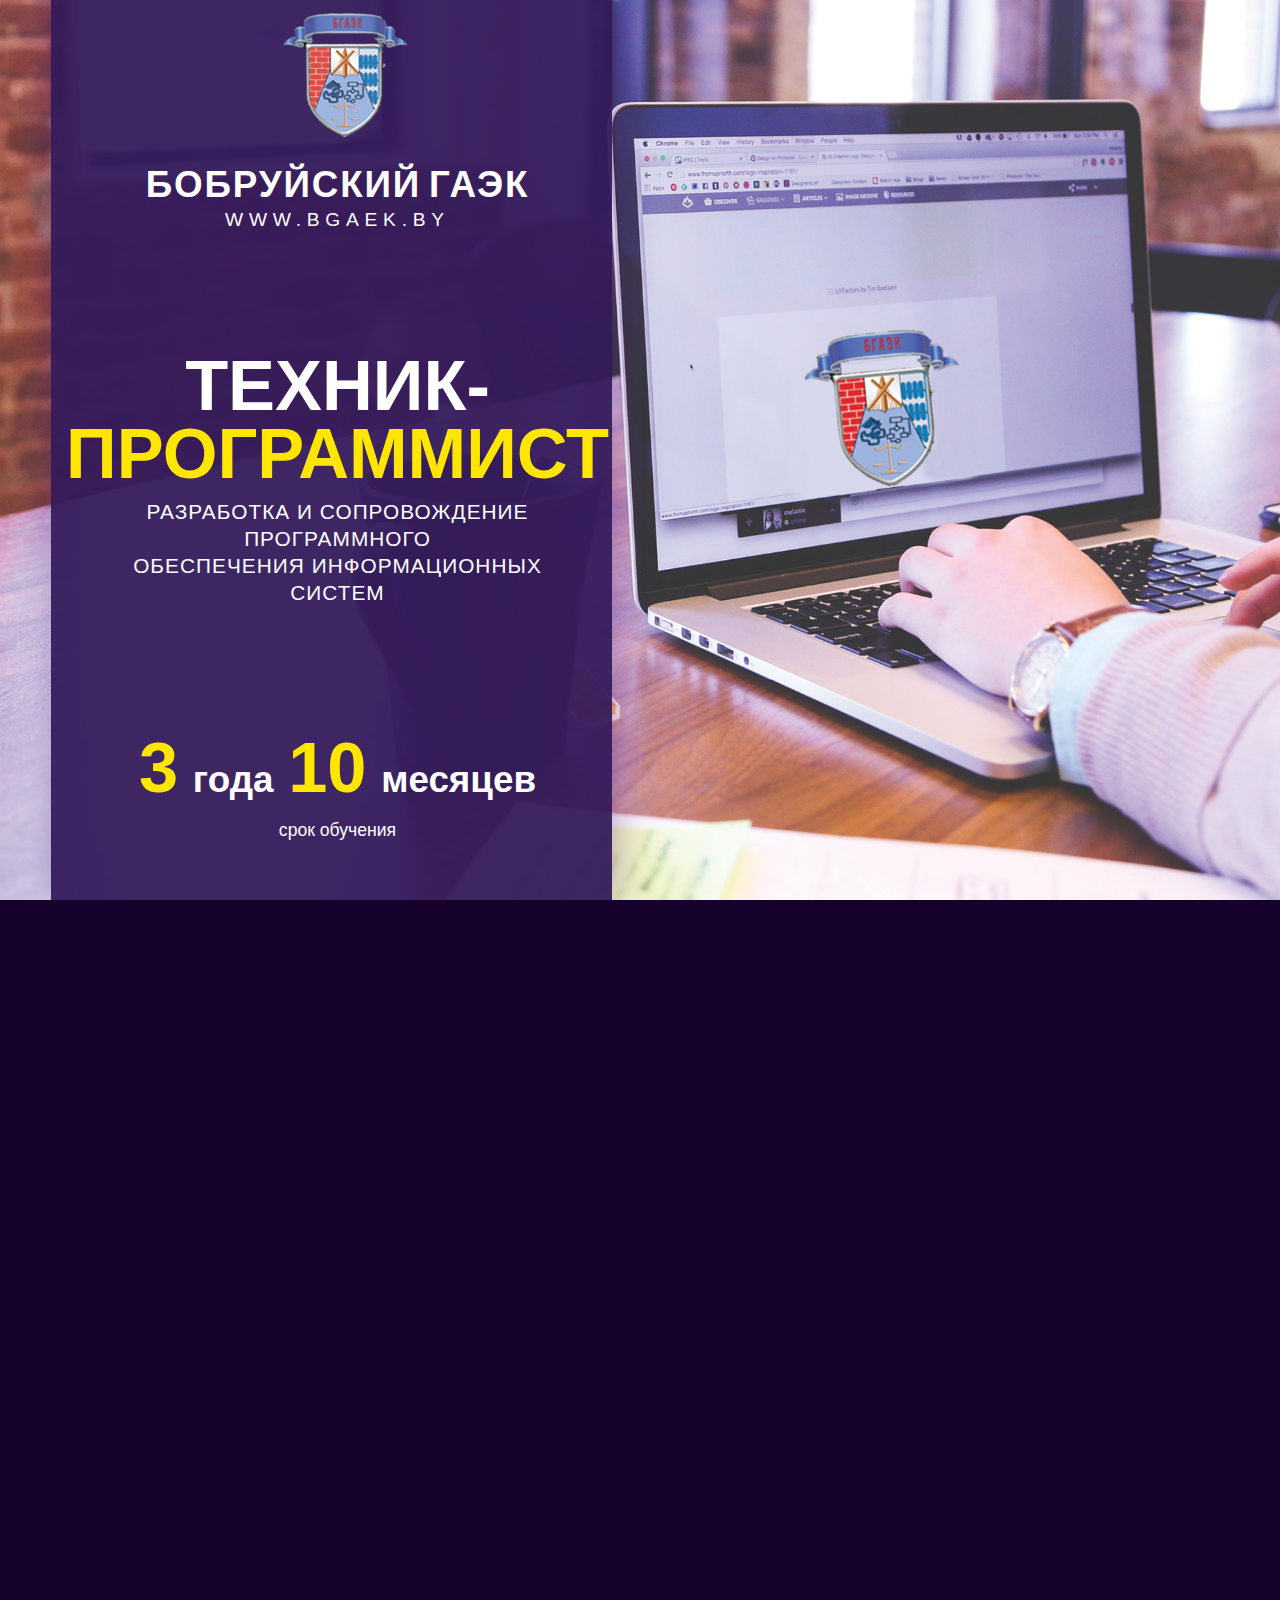
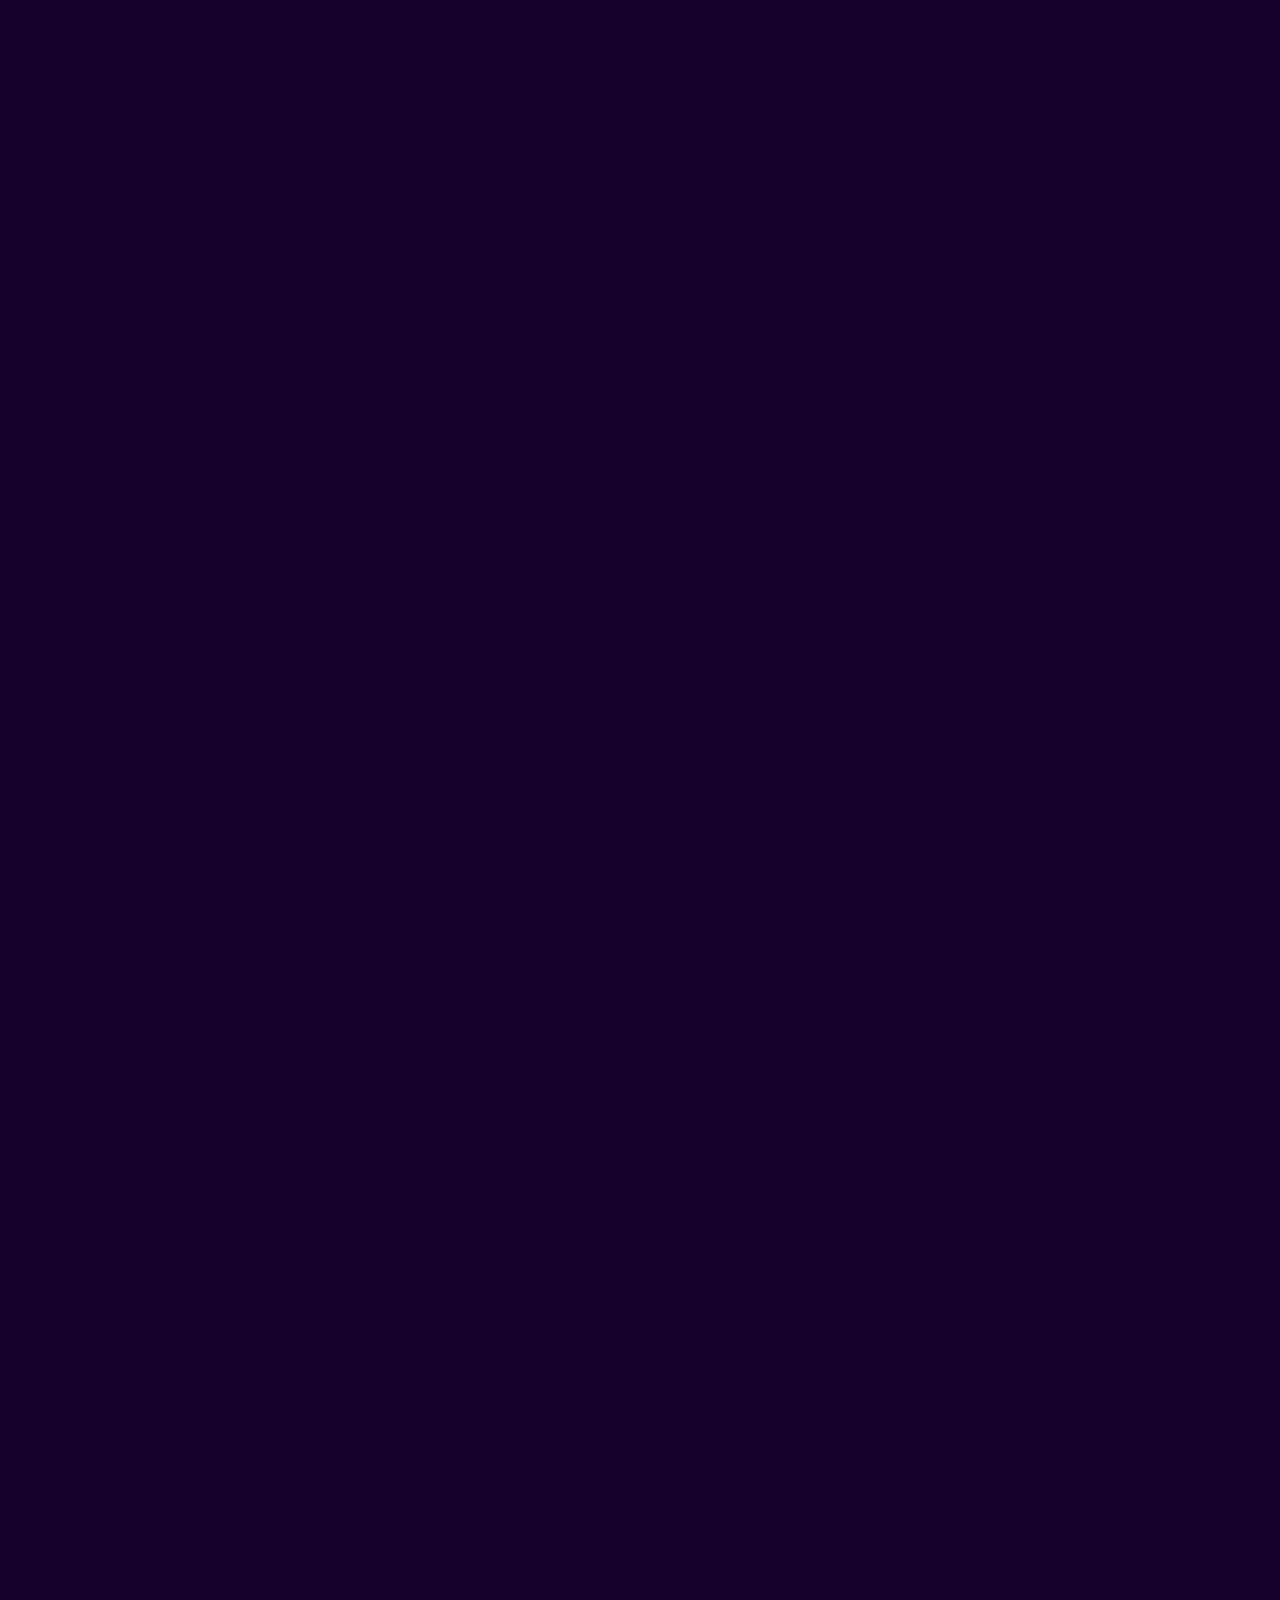
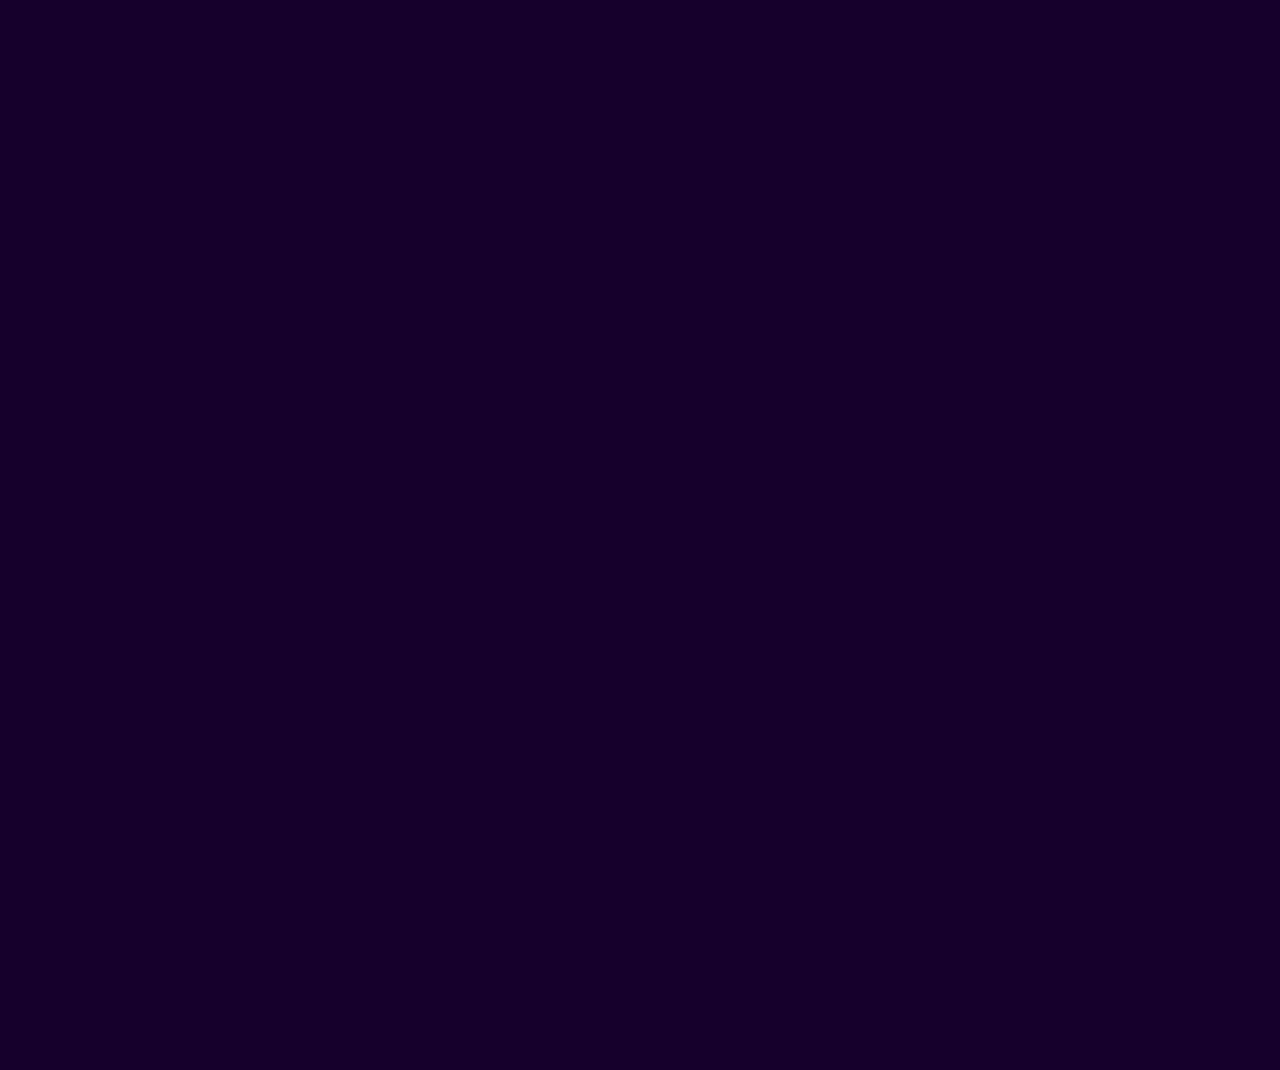
<file: profgramm-programmer.html>
<!DOCTYPE html>
<html lang="ru">
<head>
  <meta charset="UTF-8">
  <meta name="viewport" content="width=device-width, initial-scale=1">
  <title>Профессиограмма</title>
  <link rel="stylesheet" href="./styles/profgramm-programer.css">
</head>
<body>
  <!-- Hero section (шапка) -->
  <div class="hero-section reveal">
    <img src="./res/images/bg-header.png" alt="" class="hero-bg-img" />
    <div class="hero-left reveal-child">
      <div class="hero-left-bg"></div>
      <div class="hero-left-content">
        <div class="hero-top reveal-child">
          <div class="logo-and-text">
            <img src="./res/icons/icon_main.png" alt="БГЭК Логотип" class="hero-logo">
            <div class="college-info">
              <div class="hero-college-row">
                <span class="hero-college-title">БОБРУЙСКИЙ</span>
                <span class="hero-college-bold">ГАЭК</span>
              </div>
              <div class="hero-site">WWW.BGAEK.BY</div>
            </div>
          </div>
        </div>
        <div class="hero-center reveal-child">
          <h1 class="hero-title">
            ТЕХНИК-<span class="yellow">ПРОГРАММИСТ</span>
          </h1>
          <div class="hero-desc">
            РАЗРАБОТКА И СОПРОВОЖДЕНИЕ ПРОГРАММНОГО<br>
            ОБЕСПЕЧЕНИЯ ИНФОРМАЦИОННЫХ СИСТЕМ
          </div>
        </div>
        <div class="hero-bottom reveal-child">
          <div class="hero-duration-row">
            <span class="hero-years">
              <span class="yellow">3</span>
              <span class="text">года</span>
              <span class="yellow">10</span>
              <span class="text">месяцев</span>
            </span>
            <div class="hero-duration-desc">срок обучения</div>
          </div>
        </div>
      </div>
    </div>
  </div>

  <!-- Панели с основной информацией -->
  <div class="panel-section reveal">
    <div class="panels-wrapper">
      <!-- Левая панель -->
      <div class="panel-left reveal-child">
        <div class="panel-title">ПРОФЕСИОГРАММА</div>
        <div class="panel-text">
          Техник-программист - это специалист в области информационных технологий и разработки программного обеспечения. Эта профессия относится к среднему звену ИТ-специалистов. Техник-программист занимается разработкой, тестированием и поддержкой программного обеспечения, а также участвует в анализе требований и проектировании систем.
        </div>
        <div class="prof-card">
          <div class="panel-title">ПРОФЕССИОНАЛЬНАЯ НАПРАВЛЕННОСТЬ</div>
          <ul class="custom-list">
            <li>Техники-программисты, разрабатывающие программное обеспечение. Они обычно работают в крупных организациях и занимаются разработкой корпоративных программ.</li>
            <li>Системные программисты. Разрабатывают операционные системы и интерфейсы, которые требуются для баз данных и разных сетей.</li>
            <li>Web-программисты. Создают сайты, динамические страницы, базы данных и интерфейсы к ним.</li>
          </ul>
        </div>
      </div>
      <!-- Правая панель -->
      <div class="panel-right reveal-child">
        <div class="panel-title">ОБЯЗАННОСТИ</div>
        <ul class="panel-list">
          <li><span class="first-letter">Р</span>азрабатывает и отлаживает программный код</li>
          <li><span class="first-letter">У</span>частвует в проектировании баз данных и интерфейсов пользователя</li>
          <li><span class="first-letter">О</span>бъединяет разработанное ПО с другими системами и компонентами</li>
          <li><span class="first-letter">С</span>оставляет техническую документацию и инструкции по использованию ПО</li>
          <li><span class="first-letter">П</span>оддерживает пользователей и помогает в решении возникающих проблем</li>
          <li><span class="first-letter">Т</span>естирует и внедряет новые программные продукты</li>
          <li><span class="first-letter">П</span>овышает производительность и безопасность ПО</li>
          <li><span class="first-letter">С</span>оздает схематическое описание техпроцессов</li>
          <li><span class="first-letter">Р</span>азрабатывает информационные продукты</li>
        </ul>
        <div class="panel-skills">
          <div class="panel-title">ПРОФЕССИОНАЛЬНЫЕ НАВЫКИ</div>
          <div class="skill" data-percent="90">
            <div class="percent">90%</div>
            <div class="skill-bar">
              <div class="bar-fill"></div>
            </div>
            <div class="skill-label">C, C++, C#</div>
          </div>
          <div class="skill" data-percent="85">
            <div class="percent">85%</div>
            <div class="skill-bar">
              <div class="bar-fill"></div>
            </div>
            <div class="skill-label">PYTHON, JAVASCRIPT, PHP, HTML</div>
          </div>
          <div class="skill" data-percent="80">
            <div class="percent">80%</div>
            <div class="skill-bar">
              <div class="bar-fill"></div>
            </div>
            <div class="skill-label">SQL, PASCAL, VISUAL BASIC.NET</div>
          </div>
        </div>
      </div>
    </div>
  </div>

  <!-- Уникальность профессии -->
  <section class="unique reveal">
    <h2 class="reveal-child">УНИКАЛЬНОСТЬ ПРОФЕССИИ</h2>
    <ul class="unique-list">
      <li class="reveal-child">востребованность на рынке труда</li>
      <li class="reveal-child">высшее образование не обязательно</li>
      <li class="reveal-child">высокий заработок</li>
      <li class="reveal-child">возможность работать как в офисе, так и удаленно</li>
    </ul>
  </section>
  <!-- Вторая секция с местами поменянными панелями -->
  <div class="panel-section reveal">
    <div class="panels-wrapper">
      <div class="panel-right reveal-child">
        <div class="panel-title">ИНДИВИДУАЛЬНЫЕ ОСОБЕННОСТИ</div>
        <div class="panel-text">
          Профессия техник-программиста подходит людям, которые обладают определёнными интересами и склонностями, характерными для работы в области информационных технологий и программирования.<br><br>
          <span style="color:#ffeb3b;font-weight:700;">Интерес к технологиям:</span> Техник-программист должен быть заинтересован в новейших технологических разработках и следить за последними тенденциями в мире программирования.<br>
          <span style="color:#ffeb3b;font-weight:700;">Любознательность:</span> В программировании всегда есть что-то новое для изучения. Человеку, который стремится постоянно узнавать и совершенствовать свои навыки, будет интересно развиваться в этой профессии.<br>
          <span style="color:#ffeb3b;font-weight:700;">Логическое мышление:</span> Программирование требует анализа, разбиения задач на составные части и логического построения решения. Люди с хорошим логическим мышлением и способностью к абстрактному мышлению обычно хорошо справляются с программированием.<br>
          <span style="color:#ffeb3b;font-weight:700;">Творческий подход:</span> Хотя программирование может казаться математической и формальной деятельностью, важно также быть творческим и находить нестандартные подходы к решению задач.<br>
          <span style="color:#ffeb3b;font-weight:700;">Стремление к решению проблем:</span> Техник-программист часто сталкивается с сложными задачами, и способность эффективно и находчиво их решать является важным качеством.<br>
          <span style="color:#ffeb3b;font-weight:700;">Терпение и настойчивость:</span> В программировании часто возникают ошибки и неудачи, поэтому необходимы терпение и настойчивость, чтобы довести работу до успешного завершения.<br><br>
          Хотя некоторые из этих интересов и качеств могут развиваться в процессе обучения, наличие их изначально значительно облегчает освоение профессии. В результате, работа в области программирования становится не только возможной, но и привлекательной и удовлетворяющей для человека.
        </div>
        <div class="panel-bottom-card right-align">
          <div class="panel-title">РОДСТВЕННЫЕ ПРОФЕССИИ</div>
          <div class="related-professions">
            <div class="prof-card-item">
              <img src="./res/images/web-designer.png" alt="Web-дизайнер">
              <div class="prof-card-label">Web-дизайнер</div>
            </div>
            <div class="prof-card-item">
              <img src="./res/images/developer.png" alt="Программист">
              <div class="prof-card-label">Программист</div>
            </div>
          </div>
        </div>
      </div>
      <div class="panel-left reveal-child">
        <div class="panel-title">ПРОФЕССИОНАЛЬНАЯ ПОДГОТОВКА</div>
        <ul class="panel-list spaced">
          <li>методы проектирования механизированной и автоматизированной обработки информации</li>
          <li>средства вычислительной техники, сбора, передачи и обработки информации и правила их эксплуатации</li>
          <li>технологию механизированной и автоматизированной обработки информации</li>
          <li>рабочие программы, инструкции, макеты и другие руководящие материалы, определяющие последовательность и технику выполнения расчетных операций</li>
          <li>виды технических носителей информации, правила их хранения и эксплуатации</li>
          <li>действующие системы счислений, шифров и кодов</li>
          <li>основные формализованные языки программирования</li>
          <li>основы программирования</li>
          <li>методы проведения расчетов и вычислительных работ</li>
          <li>методы расчета выполненных работ</li>
          <li>основы экономики, организации труда и производства</li>
        </ul>
        <div class="panel-bottom-card left-align">
          <div class="panel-title">ТЕХНИКА-ПРОГРАММИСТА</div>
          <div class="related-professions">
            <div class="prof-card-item">
              <img src="./res/images/wertalchik-item.png" alt="Верстальщик">
              <div class="prof-card-label">Верстальщик</div>
            </div>
            <div class="prof-card-item">
              <img src="./res/images/server-item.png" alt="Архитектор баз данных">
              <div class="prof-card-label">Архитектор баз данных</div>
            </div>
          </div>
        </div>
      </div>
    </div>
  </div>

  <!-- Контактный блок -->
  <section class="contact-block reveal">
    <div class="contact-wrapper">
      <div class="contact-qr reveal-child">
        <img src="./res/icons/qr1.png" alt="QR-код" />
      </div>
      <div class="contact-info">
        <div class="contact-info-col reveal-child">
          <div class="contact-row">
            <span class="contact-icon phone"></span>
            <div>
              <div>8(0225) 71-77-19</div>
              <div>8(0225) 43-50-19</div>
              <div>8(0225) 76-41-41</div>
            </div>
          </div>
        </div>
        <div class="contact-info-col reveal-child">
          <div class="contact-row">
            <span class="contact-icon user"></span>
            <div>
              <div>bgaek@bgaek.by</div>
              <div>www.bgaek.by</div>
            </div>
          </div>
        </div>
        <div class="contact-info-col reveal-child">
          <div class="contact-row">
            <span class="contact-icon map"></span>
            <div>
              <div>г. Бобруйск</div>
              <div>ул. Интернациональная, 46</div>
            </div>
          </div>
        </div>
      </div>
    </div>
  </section>

  <!-- Учебные модули -->
  <section class="modules-section reveal">
    <div class="modules-wrapper">
      <div class="modules-title reveal-child">Учебные модули</div>
      <div class="modules-content">
        <div class="modules-column modules-column-left reveal-child">
          <span class="module-big-arrow"></span>
          <ul class="modules-list">
            <li class="reveal-child">Модуль <span class="module-accent">«Коммуникативная культура»</span></li>
            <li class="reveal-child">Модуль <span class="module-accent">«Безопасность жизнедеятельности»</span></li>
            <li class="reveal-child">Модуль <span class="module-accent">«Математический»</span></li>
            <li class="reveal-child">Модуль <span class="module-accent">«Предпринимательская деятельность и управление проектами»</span></li>
            <li class="reveal-child">Модуль <span class="module-accent">«Веб-программирование»</span></li>
          </ul>
        </div>
        <div class="modules-column modules-column-right reveal-child">
          <ul class="modules-list">
            <li class="reveal-child">Модуль <span class="module-accent">«Общетехнический»</span></li>
            <li class="reveal-child">Модуль <span class="module-accent">«Компьютерные технологии»</span></li>
            <li class="reveal-child">Модуль <span class="module-accent">«Алгоритмизация и программирование»</span></li>
            <li class="reveal-child">Модуль <span class="module-accent">«Разработка и сопровождение программного обеспечения»</span></li>
            <li class="reveal-child">Модуль <span class="module-accent">«Производственная практика»</span></li>
          </ul>
          <span class="module-big-arrow"></span>
        </div>
      </div>
    </div>
  </section>
  <script src="./scripts/profgramm-skills.js"></script>
  <script src="./scripts/profgramm-scroll-animate.js"></script>
</body>
</html>
</file>
<file: styles/profgramm-programer.css>
html {
  font-size: 16px;
}

body {
  margin: 0;
  font-family: 'Montserrat', Arial, sans-serif;
  background: #16002c;
}

/* Hero Section */
.hero-section {
  display: flex;
  width: 100vw;
  height: 100vh;
  min-height: 32.5rem;
  overflow: hidden;
  position: relative;
}

.hero-bg-img {
  position: absolute;
  inset: 0;
  width: 100%;
  height: 100%;
  object-fit: cover;
  z-index: 1;
  pointer-events: none;
  user-select: none;
}

.hero-left {
  flex: 0 0 47.8vw;
  min-width: 23.75rem;
  display: flex;
  flex-direction: column;
  align-items: center;
  justify-content: center;
  padding: 0 3rem 1.25rem 3.75rem;
  box-sizing: border-box;
  color: #fff;
  position: relative;
  z-index: 2;
}

.hero-left-bg {
  position: absolute;
  left: 4vw;
  top: 0;
  bottom: 0;
  right: 0;
  width: calc(100% - 4vw);
  background: rgba(52, 26, 91, 0.95);
  z-index: 1;
  box-shadow: 0 0 2.5rem 0 rgba(60, 1, 120, 0.4);
}

.hero-left-content {
  position: relative;
  z-index: 2;
  display: flex;
  flex-direction: column;
  height: 100vh;
  min-height: 32.5rem;
  width: calc(100% - 4vw);
  margin-left: 4vw;
  box-sizing: border-box;
}

.hero-top, .hero-center, .hero-bottom {
  display: flex;
  flex-direction: column;
  align-items: center;
}

.hero-top { flex: 0 0 auto; padding-top: 0; }
.logo-and-text { display: flex; flex-direction: column; align-items: center; }

.hero-logo { width: 11vw; max-width: 15.625rem; margin-bottom: 1.25rem; }
.college-info { text-align: center; }
.hero-college-row { display: flex; gap: 0.5em; justify-content: center; align-items: center; }
.hero-college-title, .hero-college-bold {
  font-size: 2.3rem;
  font-weight: 700;
  letter-spacing: 0.05em;
  color: #fff;
}
.hero-college-bold { font-weight: 700; }
.hero-site {
  padding-top: 0.1875rem;
  font-size: 1.2rem;
  font-weight: 100;
  letter-spacing: 0.3em;
  text-transform: uppercase;
  color: #fff;
  text-align: center;
}
.hero-center { flex: 1 0 auto; justify-content: center; }
.hero-title {
  font-size: 4.4rem;
  text-align: center;
  margin: 0;
  font-weight: 700;
  line-height: 1;
  color: #fff;
}
.hero-title .yellow { color: #FFE600; display: block; line-height: 0.95; }
.hero-desc {
  font-size: 1.3rem;
  font-weight: 300;
  letter-spacing: 0.05em;
  text-align: center;
  margin: 0.625rem 0 0 0;
  color: #fff;
  line-height: 1.3;
  max-width: 40.625rem;
}

.hero-bottom { flex: 0 0 auto; padding-bottom: 2.5rem; }
.hero-duration-row {
  font-size: 2.3rem;
  font-weight: 700;
  text-align: center;
  display: flex;
  flex-direction: column;
  align-items: center;
  gap: 0.4em;
  color: #fff;
}
.hero-years { display: flex; align-items: baseline; gap: 0.4em; flex-wrap: wrap; }
.hero-years .yellow { color: #FFE600; font-weight: 750; font-size: 4.4rem; }
.hero-years .text { font-size: 2.3rem; font-weight: 700; color: #fff; }
.hero-duration-desc {
  font-size: 1.1rem;
  color: #fff;
  text-align: center;
  font-weight: 400;
  margin: 0;
  line-height: 1;
}
.first-letter { color: yellow; font-size: 1.5em; font-weight: bold; }

/* Panel Section */
.panel-section {
  background: #2f1b5f;
  padding: 2.5rem 0;
}
.panels-wrapper {
  max-width: 98vw;
  width: 98vw;
  margin: 0 auto;
  display: flex;
  flex-wrap: wrap;
  padding-bottom: 1.25rem;
  gap: 1.875rem;
  font-family: 'Segoe UI', sans-serif;
}
.panel-left, .panel-right {
  flex: 1 1 0;
  background: linear-gradient(to bottom right, #4a2a8c, #5b3da3);
  color: #fff;
  padding: 2.5rem;
  display: flex;
  flex-direction: column;
  justify-content: space-between;
  border-radius: 1.25rem;
  box-shadow: 0 0 1.25rem rgba(0,0,0,0.2);
  min-width: 0;
  min-height: 31.25rem;
  font-size: 1.375rem;
}
.panel-right {
  background: linear-gradient(to top left, #2f1b5f, #3f2e78);
}
.panel-title {
  font-size: 2rem;
  color: #ffeb3b;
  font-weight: 700;
  margin: 0 0 1.125rem 0;
  letter-spacing: 0.02em;
  text-align: center;
}
.panel-text, .panel-list {
  font-size: 1.17rem;
  color: #fff;
  font-weight: 400;
  margin-bottom: 1.375rem;
  text-align: justify;
  line-height: 1.5;
}
.panel-list {
  margin-bottom: 1.25rem;
  line-height: 1.2;
  padding-left: 1.125rem;
}
.panel-list.spaced li { margin-bottom: 1.875rem; }
.panel-list li {
  margin-bottom: 0;
  padding-left: 0;
}
.custom-list { list-style: none; padding-left: 0; }
.custom-list li {
  position: relative;
  margin-bottom: 1.25rem;
  padding-left: 2.25rem;
  line-height: 1.2;
}
.custom-list li::before {
  content: "";
  position: absolute;
  left: 0;
  top: 0.3125rem;
  width: 1.5rem; height: 1.5rem;
  background: url("/res/icons/galka.png") no-repeat center/cover;
}

/* Professions */
.prof-card {
  background: linear-gradient(to bottom right, #2f1b5f, #3f2e78);
  color: #fff;
  padding: 1.125rem 1.25rem;
  border-radius: 1.25rem;
  display: flex;
  flex-direction: column;
  gap: 0.875rem;
  font-family: Arial, sans-serif;
  box-shadow: 0 0 1.25rem rgba(0,0,0,0.2);
}
.related-professions {
  display: flex;
  flex-direction: row;
  gap: 1.25rem;
  justify-content: center;
  align-items: flex-end;
  margin-top: 1.25rem;
}
.prof-card-item {
  display: flex;
  flex-direction: column;
  align-items: center;
  min-width: 11.25rem;
  max-width: 13.75rem;
  flex: 1 1 0;
}
.prof-img-wrap {
  width: 100%;
  max-width: 11.25rem;
  height: auto;
  aspect-ratio: 11.25 / 8.125;
  border-radius: 1.125rem;
  overflow: hidden;
  box-shadow: 0 0.25rem 1.125rem rgba(0,0,0,0.16);
  background: #222;
  display: flex;
  align-items: center;
  justify-content: center;
}
.prof-card-item img {
  width: 100%;
  height: auto;
  object-fit: cover;
  display: block;
}
.prof-card-label {
  margin-top: 1rem;
  font-size: 1.22rem;
  color: #fff;
  text-align: center;
  font-family: 'Montserrat', Arial, sans-serif;
  font-weight: 500;
  letter-spacing: 0.01em;
  text-shadow: 0 0 0.125rem #3a0ca3;
}

/* Skills */
.panel-skills {
  background: rgba(255,255,255,0.05);
  border-radius: 1rem;
  padding: 0.75rem 0.75rem 0.5rem;
}
.panel-skills .panel-title { margin-bottom: 0.1875rem; }
.skill { margin-bottom: 0.1875rem; }
.skill:last-child { margin-bottom: 0; }
.percent {
  color: #ffeb3b;
  text-align: right;
  margin-bottom: 0.1875rem;
  font-size: 1rem;
}
.skill-bar {
  border: 0.125rem solid #ffeb3b;
  height: 1.125rem;
  position: relative;
  overflow: hidden;
  border-radius: 0.4375rem;
  background: rgba(255,235,59,0.08);
}
.bar-fill {
  background: #ffeb3b;
  height: 100%;
  width: 0%;
  transition: width 1.2s ease;
  border-radius: 0.375rem;
}
.skill-label { margin-top: 0.125rem; font-size: 1rem; }
.panel-skills, .prof-card { flex: 1 1 auto; }

/* Unique */
.unique {
  padding: 0.3125rem;
  text-align: center;
  background: #fff;
}
.unique h2 {
  color: #3a0ca3;
  font-weight: bold;
  text-transform: uppercase;
  margin-bottom: 0.9375rem;
  font-size: 2rem;
}
.unique-list {
  list-style: none;
  padding: 0;
  margin: 0 auto 1.25rem auto;
  width: 80%;
  display: grid;
  grid-template-columns: repeat(2, 1fr);
  gap: 1.25rem 2.5rem;
}
.unique-list li {
  display: flex;
  align-items: center;
  font-size: 1.5rem;
  font-weight: 500;
  color: #3a0ca3;
  overflow-wrap: break-word;
}
.unique-list li::before {
  content: "";
  display: inline-block;
  width: 0.875rem;
  height: 0.875rem;
  background: url('/res/icons/arrow.png') no-repeat center/contain;
  margin-right: 0.625rem;
}
.unique-list li:nth-child(even) {
  margin-left: auto;
  text-align: right;
}

/* Panel Bottom Cards */
.panel-bottom-card { display: flex; flex-direction: column; }
.panel-bottom-card.left-align { text-align: center; }
.panel-bottom-card.right-align { align-items: flex-end; text-align: right; }
.panel-bottom-card.left-align .panel-title { padding-left: 1.875rem; text-align: left; }
.panel-bottom-card.right-align .panel-title { text-align: right; padding-right: 1.875rem; }
.panel-bottom-card.left-align .related-professions { padding-left: 10%; justify-content: flex-start; }
.panel-bottom-card.right-align .related-professions { padding-right: 10%; justify-content: flex-end; }

/* Контакты */
.contact-block {
  background: #fff;
  padding: 1.875rem 0;
  margin: 0 auto;
  width: 100vw;
  box-sizing: border-box;
  font-family: 'Montserrat', Arial, sans-serif;
}
.contact-wrapper {
  max-width: 75rem;
  margin: 0 auto;
  display: flex;
  flex-direction: row;
  align-items: center;
  gap: 2.375rem;
  justify-content: center;
}
.contact-qr {
  min-width: 7.5rem;
  max-width: 10rem;
  display: flex;
  justify-content: center;
  align-items: center;
}
.contact-qr img {
  width: 7.5rem;
  height: 7.5rem;
  object-fit: contain;
  border-radius: 0.75rem;
  border: 0.1875rem solid #7952b3;
  background: #fff;
}
.contact-info {
  flex: 1;
  display: flex;
  flex-direction: row;
  justify-content: space-between;
  gap: 3.75rem;
}
.contact-info-col { display: flex; align-items: center; }
.contact-row { display: flex; align-items: center; gap: 0.875rem; }
.contact-icon {
  width: 3.4375rem; height: 3.4375rem;
  display: inline-block;
  background-repeat: no-repeat;
  background-position: center;
  background-size: contain;
}
.contact-icon.phone { background-image: url('/res/icons/phone-svgrepo-com.png'); }
.contact-icon.user  { background-image: url('/res/icons/user-network-svgrepo-com.png'); }
.contact-icon.map   { background-image: url('/res/icons/map_pin.png'); }
.contact-info-col div {
  font-size: 1.21rem;
  color: #3a0ca3;
  font-family: 'Montserrat', Arial, sans-serif;
  font-weight: 600;
  line-height: 1.22;
}

/* Modules */
.modules-section {
  background: linear-gradient(to bottom right, #4a2a8c, #5b3da3);
  padding: 1.75rem 0 1.375rem;
  width: 100%;
  box-sizing: border-box;
  font-family: 'Montserrat', Arial, sans-serif;
}
.modules-title {
  color: #FFE600;
  font-size: 2.15rem;
  font-weight: 600;
  text-transform: uppercase;
  letter-spacing: 0.03em;
  text-align: center;
  margin-bottom: 1.125rem;
}
.modules-content {
  display: flex;
  flex-direction: row;
  justify-content: center;
  align-items: stretch;
  width: 100%;
  max-width: 87.5rem;
  margin: 0 auto;
  gap: 0;
  box-sizing: border-box;
}
.modules-column {
  display: flex;
  flex-direction: row;
  align-items: stretch;
  min-width: 20rem;
  max-width: 100%;
  padding: 0;
  box-sizing: border-box;
}
.modules-column-left .modules-list { text-align: left; align-items: flex-start; }
.modules-column-right { flex-direction: row-reverse; }
.modules-column-right .modules-list { text-align: left; align-items: flex-end; }
.module-big-arrow {
  width: 7.5rem;
  height: 7.5rem;
  margin-right: 1.375rem;
  margin-top: 0.125rem;
  flex-shrink: 0;
  filter: drop-shadow(0 0 0.625rem rgba(40,0,60,0.13));
  display: inline-block;
  background: url('/res/icons/twoaarow.png') no-repeat center/contain;
}
.modules-list {
  list-style: none;
  padding: 0;
  margin: 0;
  font-size: 1.15rem;
  width: 100%;
}
.modules-list li {
  color: #fffbe6;
  font-style: italic;
  font-weight: 400;
  margin-bottom: 0.8125rem;
  line-height: 1;
  word-break: break-word;
}
.module-accent { color: #FFE600; font-style: italic; }

.reveal {
  opacity: 0;
  transition: opacity 0.5s ease;
}

.reveal.visible {
  opacity: 1;
}

.reveal-child {
  opacity: 0;
  transform: translateY(20px);
  transition: opacity 0.5s ease, transform 0.5s ease;
}

.reveal-child.visible {
  opacity: 1;
  transform: translateY(0);
}

/* Media Queries for Adaptive Design */
@media (max-width: 75rem) {
  html { font-size: 14px; }
  .panels-wrapper, .modules-content {
    flex-direction: column;
    max-width: 100vw;
    width: 100vw;
    padding-left: 0;
    padding-right: 0;
  }
  .panel-left, .panel-right {
    flex: 1 1 100%;
    padding: 1.25rem 0.625rem;
    font-size: 1.125rem;
  }
  .panel-title { font-size: 1.5rem; }
  .modules-content { width: 98vw; max-width: 98vw; }
  .modules-column { min-width: 16.25rem; }
}
</file>
